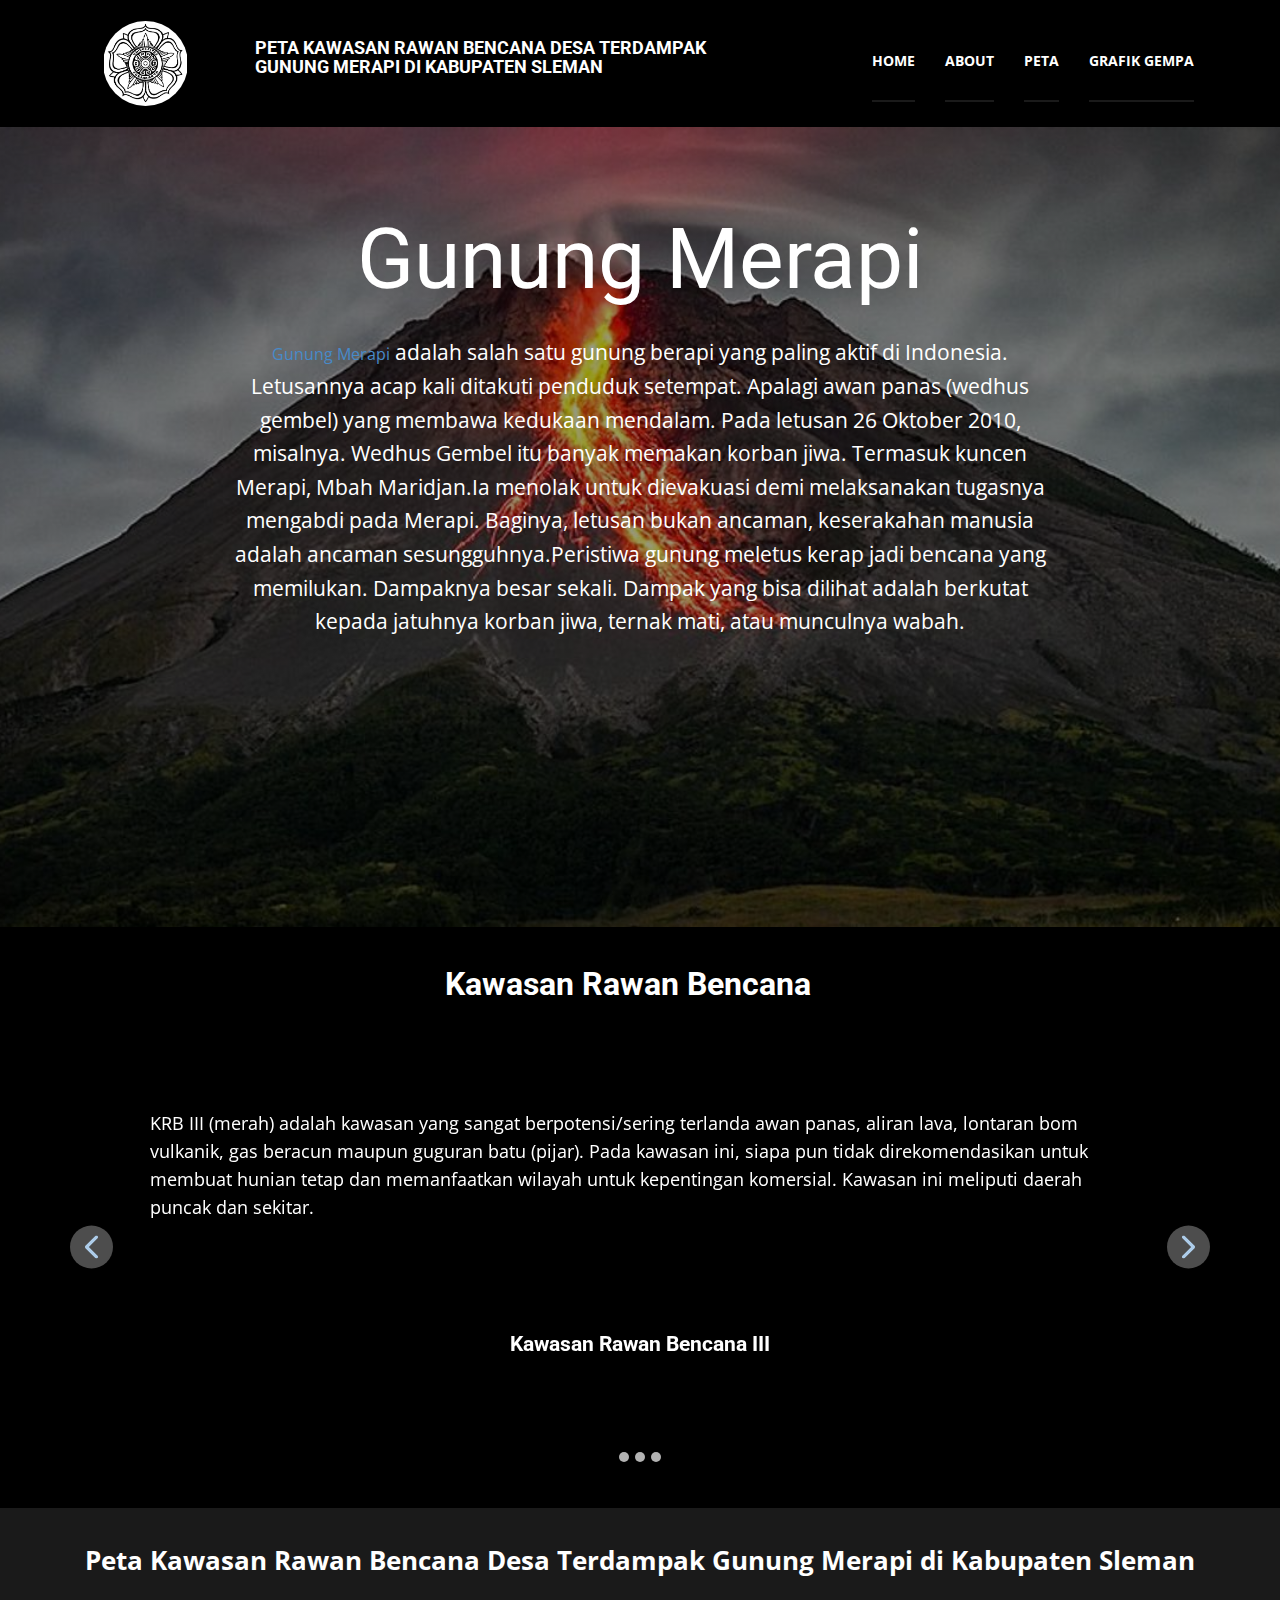
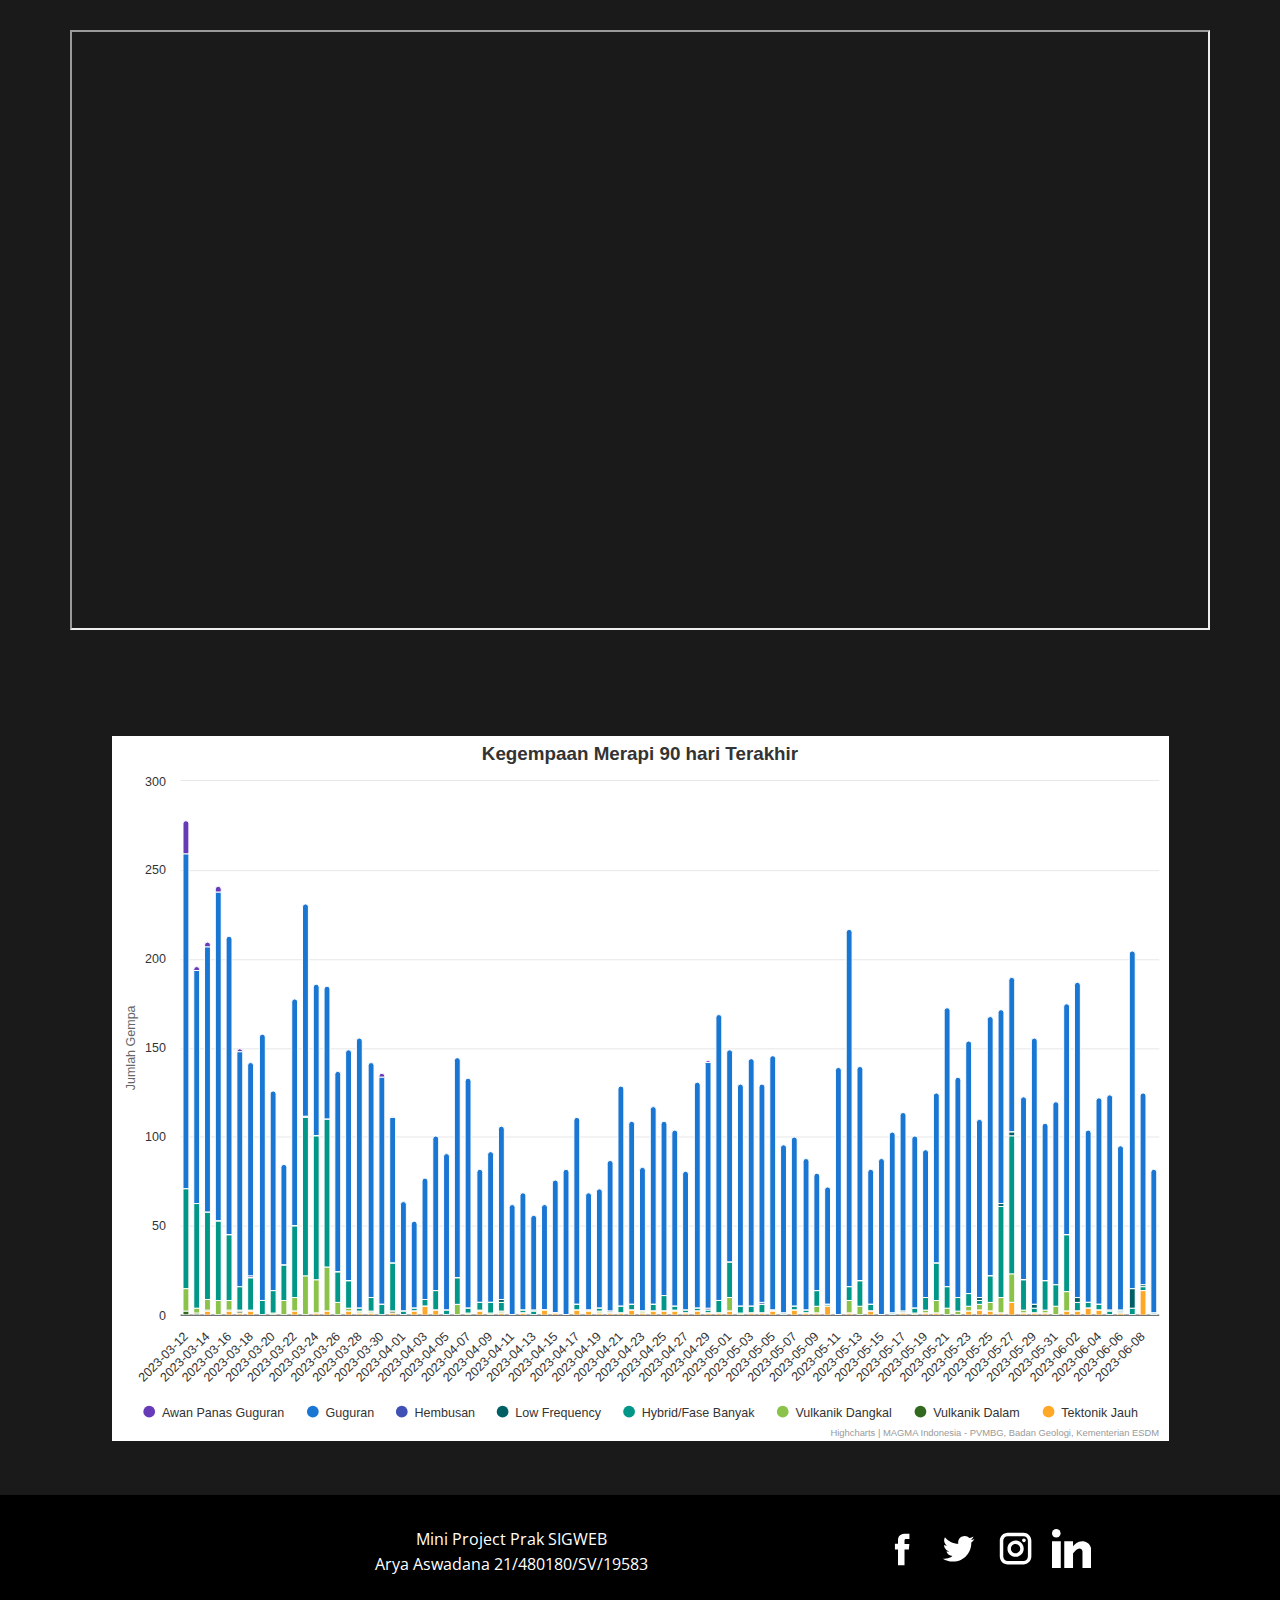
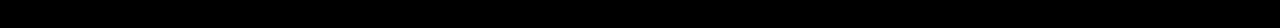
<file: index.html>
<!DOCTYPE html>
<html style="font-size: 14px;" lang="en"><head>
    <meta name="viewport" content="width=device-width, initial-scale=1.0">
    <meta charset="utf-8">
    <meta name="keywords" content="​Peta Kawasan Rawan Bencana Desa Terdampak Gunung Merapi di Kabupaten Sleman​, Gunung Merapi">
    <meta name="description" content="">
    <title>Mini Project</title>
    <link rel="stylesheet" href="nicepage.css" media="screen">
<link rel="stylesheet" href="Home.css" media="screen">
    <script class="u-script" type="text/javascript" src="jquery.js" defer=""></script>
    <script class="u-script" type="text/javascript" src="nicepage.js" defer=""></script>
    <meta name="generator" content="Nicepage 5.11.4, nicepage.com">
    <link id="u-theme-google-font" rel="stylesheet" href="https://fonts.googleapis.com/css?family=Roboto:100,100i,300,300i,400,400i,500,500i,700,700i,900,900i|Open+Sans:300,300i,400,400i,500,500i,600,600i,700,700i,800,800i">
    
    
    
    
    
    
    <script type="application/ld+json">{
		"@context": "http://schema.org",
		"@type": "Organization",
		"name": "SIGWEB_UAS_MINI PROJECT",
		"sameAs": [
				"https://facebook.com",
				"https://twitter.com",
				"https://instagram.com/aswadana__",
				"https://www.linkedin.com/in/arya-aswadana-569b7b1b6/?originalSubdomain=id"
		]
}</script>
    <meta name="theme-color" content="#478ac9">
    <meta name="twitter:site" content="@">
    <meta name="twitter:card" content="summary_large_image">
    <meta name="twitter:title" content="Home">
    <meta name="twitter:description" content="SIGWEB_UAS_MINI PROJECT">
    <meta property="og:title" content="Home">
    <meta property="og:type" content="website">
  <meta data-intl-tel-input-cdn-path="intlTelInput/"></head>
  <body data-home-page="Home.html" data-home-page-title="Home" class="u-body u-xl-mode" data-lang="en"><header class="u-black u-clearfix u-header u-header" id="sec-26e6"><div class="u-clearfix u-sheet u-sheet-1">
        <img class="u-image u-image-circle u-image-contain u-image-1" src="images/HitamPutih.jpg" alt="" data-image-width="1236" data-image-height="1254">
        <nav class="u-menu u-menu-one-level u-offcanvas u-menu-1">
          <div class="menu-collapse" style="font-size: 1rem; letter-spacing: 0px; font-weight: 700; text-transform: uppercase;">
            <a class="u-button-style u-custom-active-border-color u-custom-border u-custom-border-color u-custom-borders u-custom-hover-border-color u-custom-hover-color u-custom-left-right-menu-spacing u-custom-padding-bottom u-custom-text-active-color u-custom-text-color u-custom-text-hover-color u-custom-top-bottom-menu-spacing u-nav-link u-text-active-palette-1-base u-text-hover-palette-2-base" href="#">
              <svg class="u-svg-link" viewBox="0 0 24 24"><use xmlns:xlink="http://www.w3.org/1999/xlink" xlink:href="#menu-hamburger"></use></svg>
              <svg class="u-svg-content" version="1.1" id="menu-hamburger" viewBox="0 0 16 16" x="0px" y="0px" xmlns:xlink="http://www.w3.org/1999/xlink" xmlns="http://www.w3.org/2000/svg"><g><rect y="1" width="16" height="2"></rect><rect y="7" width="16" height="2"></rect><rect y="13" width="16" height="2"></rect>
</g></svg>
            </a>
          </div>
          <div class="u-custom-menu u-nav-container">
            <ul class="u-nav u-spacing-30 u-unstyled u-nav-1"><li class="u-nav-item"><a class="u-border-2 u-border-active-grey-90 u-border-hover-grey-50 u-border-no-left u-border-no-right u-border-no-top u-button-style u-nav-link u-text-active-white u-text-hover-palette-4-base u-text-white" href="Home.html" style="padding: 32px 0px;">Home</a>
</li><li class="u-nav-item"><a class="u-border-2 u-border-active-grey-90 u-border-hover-grey-50 u-border-no-left u-border-no-right u-border-no-top u-button-style u-nav-link u-text-active-white u-text-hover-palette-4-base u-text-white" href="Home.html#KRB" style="padding: 32px 0px;">About</a>
</li><li class="u-nav-item"><a class="u-border-2 u-border-active-grey-90 u-border-hover-grey-50 u-border-no-left u-border-no-right u-border-no-top u-button-style u-nav-link u-text-active-white u-text-hover-palette-4-base u-text-white" href="Home.html#Peta" style="padding: 32px 0px;">Peta</a>
</li><li class="u-nav-item"><a class="u-border-2 u-border-active-grey-90 u-border-hover-grey-50 u-border-no-left u-border-no-right u-border-no-top u-button-style u-nav-link u-text-active-white u-text-hover-palette-4-base u-text-white" href="Home.html#sec-325e" style="padding: 32px 0px;">Grafik Gempa</a>
</li></ul>
          </div>
          <div class="u-custom-menu u-nav-container-collapse">
            <div class="u-black u-container-style u-inner-container-layout u-opacity u-opacity-95 u-sidenav">
              <div class="u-inner-container-layout u-sidenav-overflow">
                <div class="u-menu-close"></div>
                <ul class="u-align-center u-nav u-popupmenu-items u-unstyled u-nav-2"><li class="u-nav-item"><a class="u-button-style u-nav-link" href="index.html">Home</a>
</li><li class="u-nav-item"><a class="u-button-style u-nav-link" href="Home.html#KRB">About</a>
</li><li class="u-nav-item"><a class="u-button-style u-nav-link" href="Home.html#Peta">Peta</a>
</li><li class="u-nav-item"><a class="u-button-style u-nav-link" href="Home.html#sec-325e">Grafik Gempa</a>
</li></ul>
              </div>
            </div>
            <div class="u-black u-menu-overlay u-opacity u-opacity-70"></div>
          </div>
        </nav>
        <h1 class="u-text u-text-1"> Peta Kawasan Rawan Bencana Desa Terdampak Gunung Merapi di Kabupaten Sleman </h1>
      </div></header>
    <section class="u-align-center u-clearfix u-image u-shading u-section-1" src="" data-image-width="1200" data-image-height="675" id="sec-d22f">
      <div class="u-clearfix u-sheet u-sheet-1">
        <h1 class="u-text u-text-default u-title u-text-1">Gunung Merapi</h1>
        <p class="u-large-text u-text u-text-variant u-text-2">
          <a href="https://voi.id/memori/185984/sejarah-hari-ini-4-juli-1927-pendirian-partai-nasional-indonesia-sebagai-kendaraan-politik-soekarno" target="_blank" class="u-active-none u-border-none u-btn u-button-style u-hover-none u-none u-text-palette-1-base u-btn-1">Gunung Merapi</a>&nbsp;adalah salah satu gunung berapi yang paling aktif di Indonesia. Letusannya acap kali ditakuti penduduk setempat. Apalagi awan panas (wedhus gembel) yang membawa kedukaan mendalam. Pada letusan 26 Oktober 2010, misalnya. Wedhus Gembel itu banyak memakan korban jiwa. Termasuk kuncen Merapi, Mbah Maridjan.Ia menolak untuk dievakuasi demi melaksanakan tugasnya mengabdi pada Merapi. Baginya, letusan bukan ancaman, keserakahan manusia adalah ancaman sesungguhnya.Peristiwa gunung meletus kerap jadi bencana yang memilukan. Dampaknya besar sekali. Dampak yang bisa dilihat adalah berkutat kepada jatuhnya korban jiwa, ternak mati, atau munculnya wabah.
        </p>
      </div>
    </section>
    <section class="u-align-center u-black u-clearfix u-section-2" id="KRB">
      <div class="u-clearfix u-sheet u-sheet-1">
        <h3 class="u-text u-text-1"> Kawasan Rawan Bencana</h3>
        <div id="carousel-5989" data-interval="5000" data-u-ride="carousel" class="u-carousel u-expanded-width u-slider u-slider-1">
          <ol class="u-absolute-hcenter u-carousel-indicators u-carousel-indicators-1">
            <li data-u-target="#carousel-5989" class="u-active u-grey-30 u-shape-circle" data-u-slide-to="0" style="width: 10px; height: 10px;"></li>
            <li data-u-target="#carousel-5989" class="u-grey-30 u-shape-circle" data-u-slide-to="1" style="width: 10px; height: 10px;"></li>
            <li data-u-target="#carousel-5989" class="u-grey-30 u-shape-circle" data-u-slide-to="2" style="width: 10px; height: 10px;"></li>
          </ol>
          <div class="u-carousel-inner" role="listbox">
            <div class="u-active u-align-center u-carousel-item u-container-style u-slide">
              <div class="u-container-layout u-container-layout-1">
                <p class="u-align-left u-large-text u-text u-text-variant u-text-2"> KRB III (merah) adalah kawasan yang sangat berpotensi/sering terlanda awan panas, aliran lava, lontaran bom vulkanik, gas beracun maupun guguran batu (pijar). Pada kawasan ini, siapa pun tidak direkomendasikan untuk membuat hunian tetap dan memanfaatkan wilayah untuk kepentingan komersial. Kawasan ini meliputi daerah puncak dan sekitar.<br>
                  <br>
                </p>
                <h4 class="u-align-left u-text u-text-default u-text-3"> Kawasan Rawan Bencana III<br>
                </h4>
              </div>
            </div>
            <div class="u-align-center u-carousel-item u-container-style u-slide">
              <div class="u-container-layout u-container-layout-2">
                <p class="u-align-left u-large-text u-text u-text-variant u-text-4"> KRB II (merah muda) adalah Kawasan yang berpotensi terlanda awan panas, aliran lava, lontaran batu (pijar) dan/atau guguran lava, hujan abu lebat, hujan lumpur panas, aliran lahar, dan gas beracun. Kawasan ini dibedakan menjadi dua, yaitu:<br>Kawasan rawan terhadap awan panas, aliran lava, aliran lahar, dan gas beracun terutama daerah hulu.<br>Kawasan rawan terhadap hujan abu lebat, lontaran batu (pijar) dan/atau hujan lumpur panas.
                </p>
                <h4 class="u-text u-text-default u-text-5"> Kawasan Rawan Bencana II<br>
                </h4>
              </div>
            </div>
            <div class="u-carousel-item u-container-style u-slide">
              <div class="u-container-layout u-container-layout-3">
                <p class="u-align-left u-large-text u-text u-text-variant u-text-6"> KRB I (kuning) adalah kawasan yang berpotensi terlanda lahar, tertimpa material jatuhan berupa hujan abu, dan/atau air dengan keasaman tinggi. Apabila letusan membesar, kawasan ini berpotensi terlanda perluasan awan panas dan tertimpa material jatuhan berupa hujan abu lebat, serta lontaran batu (pijar). Kawasan ini dibedakan menjadi dua, yaitu:<br>Kawasan rawan terhadap lahar. Kawasan ini terletak di sepanjang lembah dan bantaran sungai, terutama yang berhulu di daerah puncak.<br>Kawasan rawan terhadap hujan abu tanpa memperhitungkan arah tiupan angin.<br>Tujuan penetapan KRB yaitu sebagai acuan bagi Pemerintah Pusat, Pemerintah Daerah dan masyarakat dalam melaksanakan mitigasi bencana dan penyusunan Rencana Tata Ruang Wilayah.
                </p>
                <h4 class="u-text u-text-default u-text-7"> Kawasan Rawan Bencana I<br>
                </h4>
              </div>
            </div>
          </div>
          <a class="u-absolute-vcenter u-carousel-control u-carousel-control-prev u-grey-70 u-icon-circle u-spacing-10 u-carousel-control-1" href="#carousel-5989" role="button" data-u-slide="prev">
            <span aria-hidden="true">
              <svg viewBox="0 0 451.847 451.847"><path d="M97.141,225.92c0-8.095,3.091-16.192,9.259-22.366L300.689,9.27c12.359-12.359,32.397-12.359,44.751,0
c12.354,12.354,12.354,32.388,0,44.748L173.525,225.92l171.903,171.909c12.354,12.354,12.354,32.391,0,44.744
c-12.354,12.365-32.386,12.365-44.745,0l-194.29-194.281C100.226,242.115,97.141,234.018,97.141,225.92z"></path></svg>
            </span>
            <span class="sr-only">
              <svg viewBox="0 0 451.847 451.847"><path d="M97.141,225.92c0-8.095,3.091-16.192,9.259-22.366L300.689,9.27c12.359-12.359,32.397-12.359,44.751,0
c12.354,12.354,12.354,32.388,0,44.748L173.525,225.92l171.903,171.909c12.354,12.354,12.354,32.391,0,44.744
c-12.354,12.365-32.386,12.365-44.745,0l-194.29-194.281C100.226,242.115,97.141,234.018,97.141,225.92z"></path></svg>
            </span>
          </a>
          <a class="u-absolute-vcenter u-carousel-control u-carousel-control-next u-grey-70 u-icon-circle u-spacing-10 u-carousel-control-2" href="#carousel-5989" role="button" data-u-slide="next">
            <span aria-hidden="true">
              <svg viewBox="0 0 451.846 451.847"><path d="M345.441,248.292L151.154,442.573c-12.359,12.365-32.397,12.365-44.75,0c-12.354-12.354-12.354-32.391,0-44.744
L278.318,225.92L106.409,54.017c-12.354-12.359-12.354-32.394,0-44.748c12.354-12.359,32.391-12.359,44.75,0l194.287,194.284
c6.177,6.18,9.262,14.271,9.262,22.366C354.708,234.018,351.617,242.115,345.441,248.292z"></path></svg>
            </span>
            <span class="sr-only">
              <svg viewBox="0 0 451.846 451.847"><path d="M345.441,248.292L151.154,442.573c-12.359,12.365-32.397,12.365-44.75,0c-12.354-12.354-12.354-32.391,0-44.744
L278.318,225.92L106.409,54.017c-12.354-12.359-12.354-32.394,0-44.748c12.354-12.359,32.391-12.359,44.75,0l194.287,194.284
c6.177,6.18,9.262,14.271,9.262,22.366C354.708,234.018,351.617,242.115,345.441,248.292z"></path></svg>
            </span>
          </a>
        </div>
      </div>
      <style data-mode="XXL">@media (max-width: 0px) {
   .u-section-2 {
    background-image: none;
  }
  .u-section-2 .u-sheet-1 {
    min-height: 579px;
  }
  .u-section-2 .u-slider-1 {
    min-height: 480px;
    width: 763px;
    margin-top: 50px;
    margin-bottom: 50px;
    margin-left: auto;
    margin-right: auto;
  }
  .u-section-2 .u-carousel-indicators-1 {
    position: absolute;
    bottom: 10px;
    width: auto;
    height: auto;
  }
  .u-section-2 .u-container-layout-1 {
    padding-top: 30px;
    padding-bottom: 30px;
    padding-left: 80px;
    padding-right: 80px;
  }
  .u-block-b7b0-18 {
    width: 83px;
    height: 83px;
    background-image: url("[data-uri]");
    background-position: 50% 50%;
    margin-top: 0;
    margin-bottom: 0;
    margin-left: auto;
    margin-right: auto;
  }
  .u-section-2 .u-text-2 {
    margin-top: 20px;
    margin-left: 0;
    margin-right: 0;
    margin-bottom: 0;
    font-size: 1.25rem;
  }
  .u-section-2 .u-text-3 {
    font-weight: 700;
    margin-top: 35px;
    margin-left: auto;
    margin-right: auto;
    margin-bottom: 0;
  }
  .u-block-b7b0-17 {
    font-size: 1rem;
    font-weight: 400;
    margin-top: 15px;
    margin-left: auto;
    margin-right: auto;
    margin-bottom: 0;
  }
  .u-section-2 .u-container-layout-2 {
    padding-top: 30px;
    padding-bottom: 30px;
    padding-left: 80px;
    padding-right: 80px;
  }
  .u-block-b7b0-21 {
    width: 83px;
    height: 83px;
    background-image: url("[data-uri]");
    background-position: 50% 50%;
    margin-top: 0;
    margin-bottom: 0;
    margin-left: auto;
    margin-right: auto;
  }
  .u-section-2 .u-text-4 {
    margin-top: 20px;
    margin-left: 0;
    margin-right: 0;
    margin-bottom: 0;
    font-size: 1.25rem;
  }
  .u-section-2 .u-text-5 {
    font-weight: 700;
    margin-top: 35px;
    margin-left: auto;
    margin-right: auto;
    margin-bottom: 0;
  }
  .u-block-b7b0-24 {
    font-size: 1rem;
    font-weight: 400;
    margin-top: 15px;
    margin-left: auto;
    margin-right: auto;
    margin-bottom: 0;
  }
  .u-section-2 .u-carousel-control-1 {
    width: 43px;
    height: 43px;
    background-image: none;
  }
  .u-section-2 .u-carousel-control-2 {
    width: 43px;
    height: 43px;
    background-image: none;
    left: auto;
    position: absolute;
    right: 0;
  }
}</style>
    </section>
    <section class="u-clearfix u-grey-90 u-section-3" id="sec-1ca0">
      <div class="u-clearfix u-sheet u-sheet-1">
        <p class="u-align-center u-text u-text-default u-text-1"> Peta Kawasan Rawan Bencana Desa Terdampak Gunung Merapi di Kabupaten Sleman </p>
      </div>
    </section>
    <section class="u-clearfix u-grey-90 u-section-4" id="Peta">
      <div class="u-clearfix u-sheet u-sheet-1">
        <iframe src="https://aswadanaarya.github.io/petttttta/" width="100%" height="600px"></iframe>
      </div>
    </section>
    <section class="u-clearfix u-grey-90 u-section-5" id="sec-325e">
      <div class="u-clearfix u-sheet u-sheet-1">
        <img class="u-image u-image-default u-image-1" src="images/kegempaan-merapi-90-hari.svg" alt="" data-image-width="1080" data-image-height="720">
      </div>
    </section>
    
    
    <footer class="u-align-center-md u-align-center-sm u-align-center-xs u-black u-clearfix u-footer" id="sec-bdfc"><div class="u-clearfix u-sheet u-sheet-1">
        <p class="u-align-center u-text u-text-1">Mini Project Prak SIGWEB<br>Arya Aswadana 21/480180/SV/19583
        </p>
        <div class="u-social-icons u-spacing-17 u-social-icons-1">
          <a class="u-social-url" title="facebook" target="_blank" href="https://facebook.com"><span class="u-icon u-social-facebook u-social-icon u-text-white"><svg class="u-svg-link" preserveAspectRatio="xMidYMin slice" viewBox="0 0 112 112" style=""><use xmlns:xlink="http://www.w3.org/1999/xlink" xlink:href="#svg-2e4f"></use></svg><svg class="u-svg-content" viewBox="0 0 112 112" x="0" y="0" id="svg-2e4f"><path fill="currentColor" d="M75.5,28.8H65.4c-1.5,0-4,0.9-4,4.3v9.4h13.9l-1.5,15.8H61.4v45.1H42.8V58.3h-8.8V42.4h8.8V32.2
c0-7.4,3.4-18.8,18.8-18.8h13.8v15.4H75.5z"></path></svg></span>
          </a>
          <a class="u-social-url" title="twitter" target="_blank" href="https://twitter.com"><span class="u-icon u-social-icon u-social-twitter u-text-white"><svg class="u-svg-link" preserveAspectRatio="xMidYMin slice" viewBox="0 0 112 112" style=""><use xmlns:xlink="http://www.w3.org/1999/xlink" xlink:href="#svg-c508"></use></svg><svg class="u-svg-content" viewBox="0 0 112 112" x="0" y="0" id="svg-c508"><path fill="currentColor" d="M92.2,38.2c0,0.8,0,1.6,0,2.3c0,24.3-18.6,52.4-52.6,52.4c-10.6,0.1-20.2-2.9-28.5-8.2
	c1.4,0.2,2.9,0.2,4.4,0.2c8.7,0,16.7-2.9,23-7.9c-8.1-0.2-14.9-5.5-17.3-12.8c1.1,0.2,2.4,0.2,3.4,0.2c1.6,0,3.3-0.2,4.8-0.7
	c-8.4-1.6-14.9-9.2-14.9-18c0-0.2,0-0.2,0-0.2c2.5,1.4,5.4,2.2,8.4,2.3c-5-3.3-8.3-8.9-8.3-15.4c0-3.4,1-6.5,2.5-9.2
	c9.1,11.1,22.7,18.5,38,19.2c-0.2-1.4-0.4-2.8-0.4-4.3c0.1-10,8.3-18.2,18.5-18.2c5.4,0,10.1,2.2,13.5,5.7c4.3-0.8,8.1-2.3,11.7-4.5
	c-1.4,4.3-4.3,7.9-8.1,10.1c3.7-0.4,7.3-1.4,10.6-2.9C98.9,32.3,95.7,35.5,92.2,38.2z"></path></svg></span>
          </a>
          <a class="u-social-url" title="instagram" target="_blank" href="https://instagram.com/aswadana__"><span class="u-icon u-social-icon u-social-instagram u-text-white"><svg class="u-svg-link" preserveAspectRatio="xMidYMin slice" viewBox="0 0 112 112" style=""><use xmlns:xlink="http://www.w3.org/1999/xlink" xlink:href="#svg-9d85"></use></svg><svg class="u-svg-content" viewBox="0 0 112 112" x="0" y="0" id="svg-9d85"><path fill="currentColor" d="M55.9,32.9c-12.8,0-23.2,10.4-23.2,23.2s10.4,23.2,23.2,23.2s23.2-10.4,23.2-23.2S68.7,32.9,55.9,32.9z
	 M55.9,69.4c-7.4,0-13.3-6-13.3-13.3c-0.1-7.4,6-13.3,13.3-13.3s13.3,6,13.3,13.3C69.3,63.5,63.3,69.4,55.9,69.4z"></path><path fill="#FFFFFF" d="M79.7,26.8c-3,0-5.4,2.5-5.4,5.4s2.5,5.4,5.4,5.4c3,0,5.4-2.5,5.4-5.4S82.7,26.8,79.7,26.8z"></path><path fill="currentColor" d="M78.2,11H33.5C21,11,10.8,21.3,10.8,33.7v44.7c0,12.6,10.2,22.8,22.7,22.8h44.7c12.6,0,22.7-10.2,22.7-22.7
	V33.7C100.8,21.1,90.6,11,78.2,11z M91,78.4c0,7.1-5.8,12.8-12.8,12.8H33.5c-7.1,0-12.8-5.8-12.8-12.8V33.7
	c0-7.1,5.8-12.8,12.8-12.8h44.7c7.1,0,12.8,5.8,12.8,12.8V78.4z"></path></svg></span>
          </a>
          <a class="u-social-url" target="_blank" data-type="Custom" title="LinkedIn" href="https://www.linkedin.com/in/arya-aswadana-569b7b1b6/?originalSubdomain=id"><span class="u-icon u-social-custom u-social-icon u-text-white u-icon-4"><svg class="u-svg-link" preserveAspectRatio="xMidYMin slice" viewBox="0 0 512 512" style=""><use xmlns:xlink="http://www.w3.org/1999/xlink" xlink:href="#svg-ff0d"></use></svg><svg class="u-svg-content" viewBox="0 0 512 512" x="0px" y="0px" id="svg-ff0d" style="enable-background:new 0 0 512 512;"><g><g><rect y="160" width="114.496" height="352"></rect>
</g>
</g><g><g><path d="M426.368,164.128c-1.216-0.384-2.368-0.8-3.648-1.152c-1.536-0.352-3.072-0.64-4.64-0.896    c-6.08-1.216-12.736-2.08-20.544-2.08c-66.752,0-109.088,48.544-123.04,67.296V160H160v352h114.496V320    c0,0,86.528-120.512,123.04-32c0,79.008,0,224,0,224H512V274.464C512,221.28,475.552,176.96,426.368,164.128z"></path>
</g>
</g><g><g><circle cx="56" cy="56" r="56"></circle>
</g>
</g></svg>
  
</body></html>
</file>
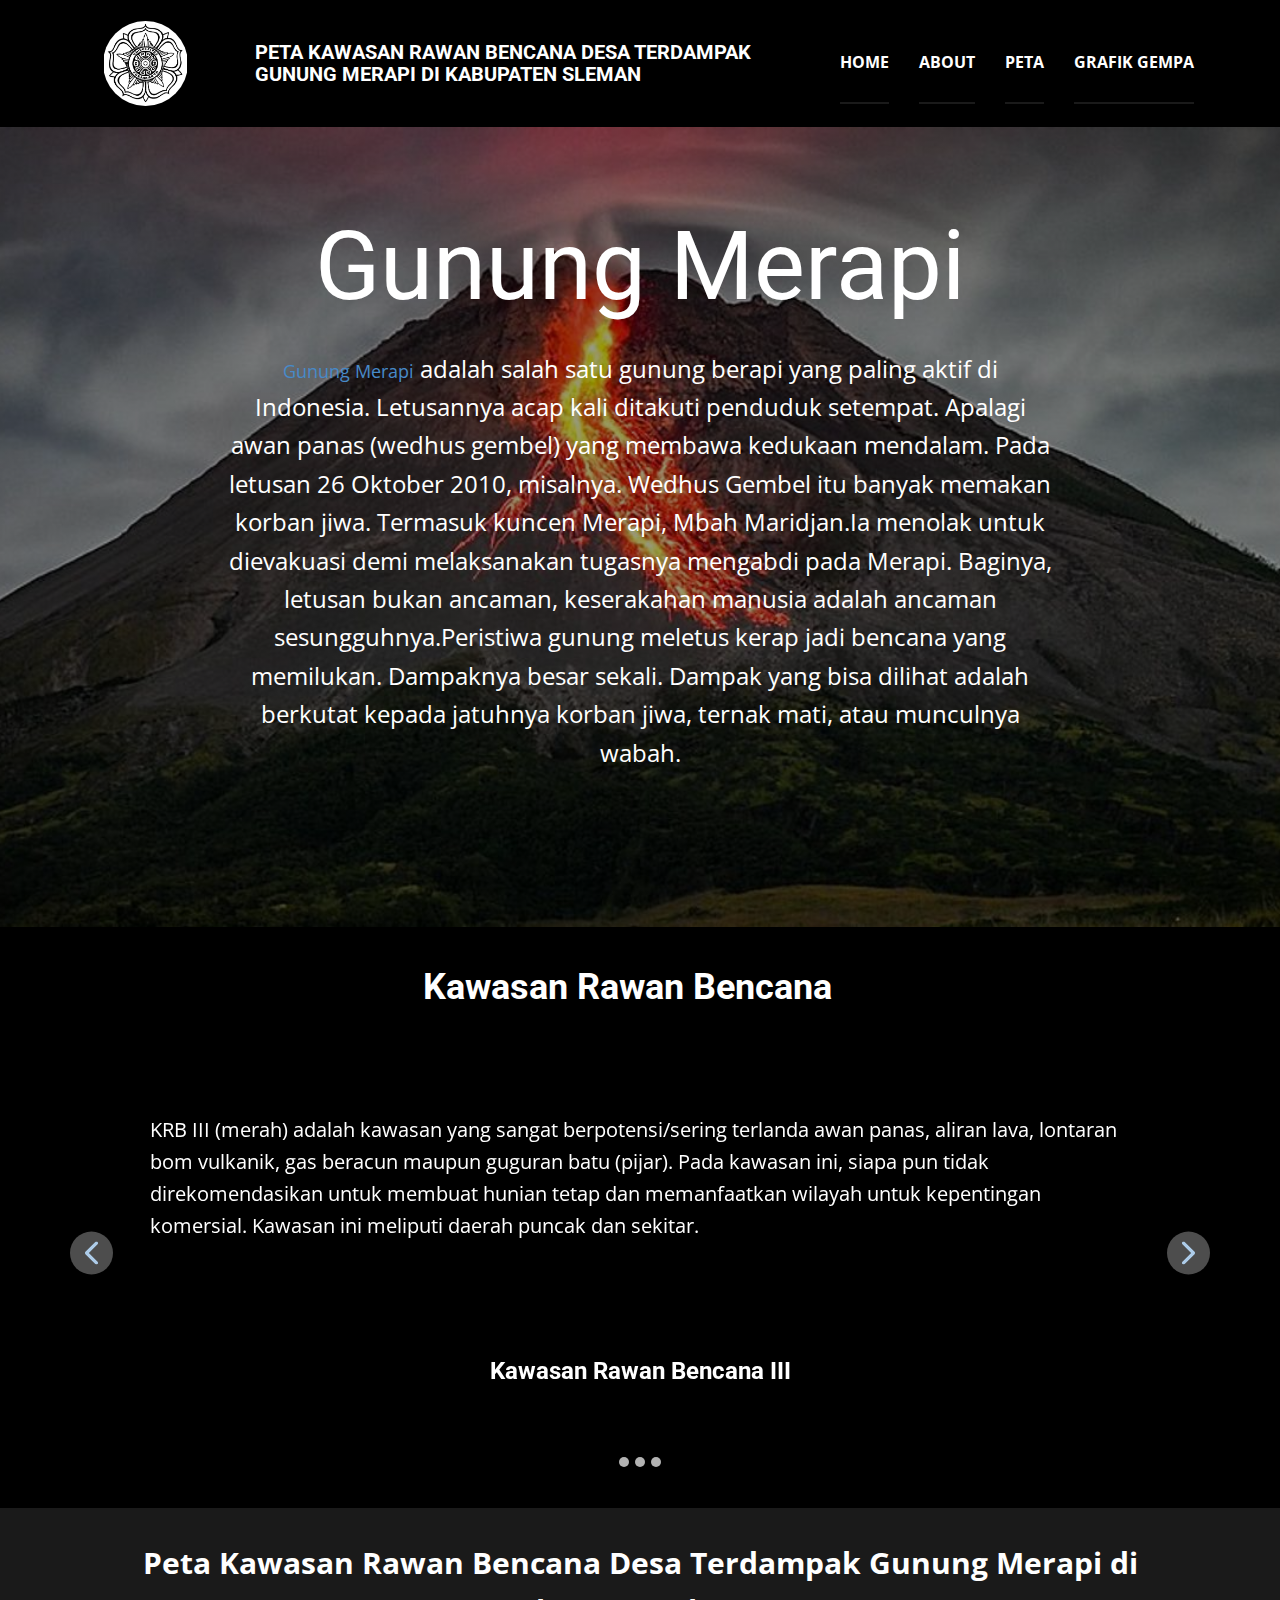
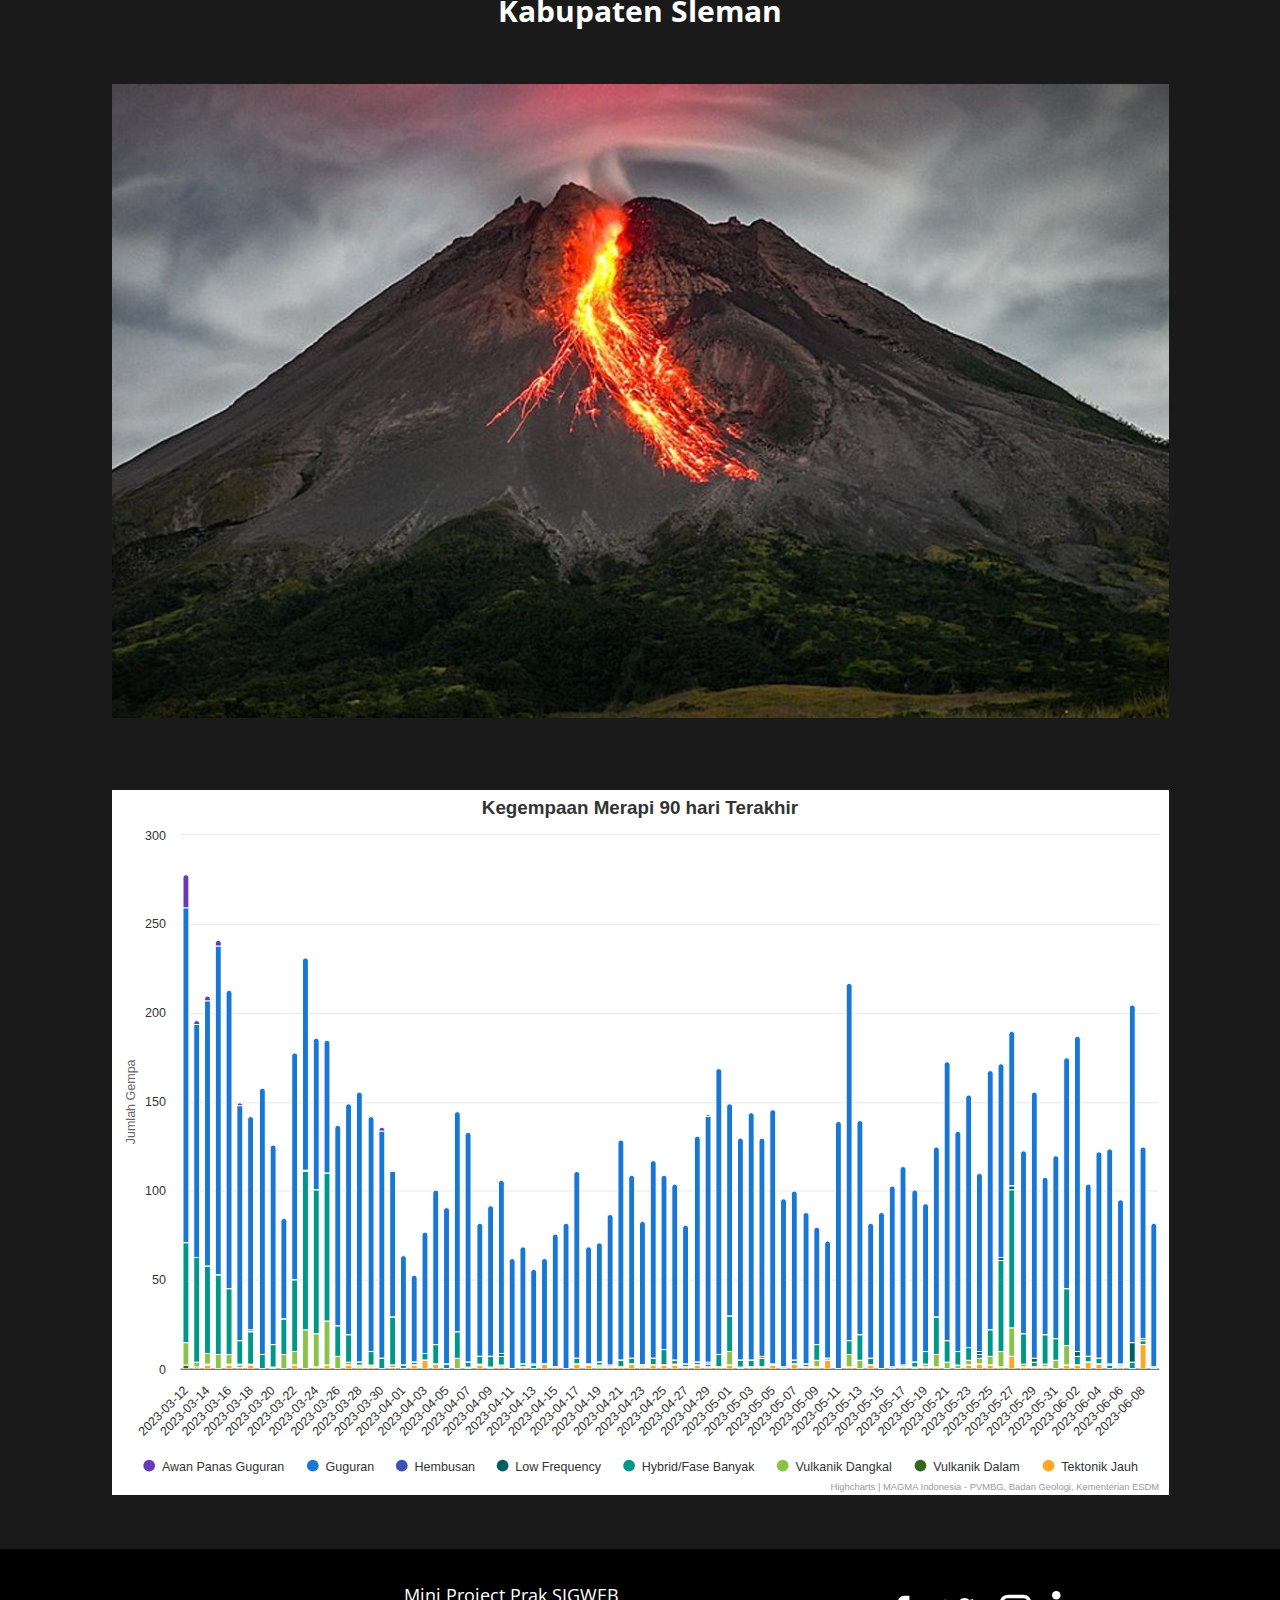
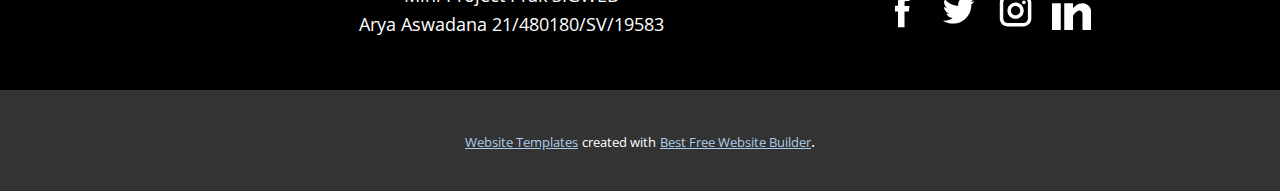
<file: Home.html>
<!DOCTYPE html>
<html style="font-size: 16px;" lang="en"><head>
    <meta name="viewport" content="width=device-width, initial-scale=1.0">
    <meta charset="utf-8">
    <meta name="keywords" content="​Peta Kawasan Rawan Bencana Desa Terdampak Gunung Merapi di Kabupaten Sleman​, Gunung Merapi">
    <meta name="description" content="">
    <title>Home</title>
    <link rel="stylesheet" href="nicepage.css" media="screen">
<link rel="stylesheet" href="Home.css" media="screen">
    <script class="u-script" type="text/javascript" src="jquery.js" defer=""></script>
    <script class="u-script" type="text/javascript" src="nicepage.js" defer=""></script>
    <meta name="generator" content="Nicepage 5.11.4, nicepage.com">
    <link id="u-theme-google-font" rel="stylesheet" href="https://fonts.googleapis.com/css?family=Roboto:100,100i,300,300i,400,400i,500,500i,700,700i,900,900i|Open+Sans:300,300i,400,400i,500,500i,600,600i,700,700i,800,800i">
    
    
    
    
    
    
    <script type="application/ld+json">{
		"@context": "http://schema.org",
		"@type": "Organization",
		"name": "SIGWEB_UAS_MINI PROJECT",
		"sameAs": [
				"https://facebook.com",
				"https://twitter.com",
				"https://instagram.com/aswadana__",
				"https://www.linkedin.com/in/arya-aswadana-569b7b1b6/?originalSubdomain=id"
		]
}</script>
    <meta name="theme-color" content="#478ac9">
    <meta name="twitter:site" content="@">
    <meta name="twitter:card" content="summary_large_image">
    <meta name="twitter:title" content="Home">
    <meta name="twitter:description" content="SIGWEB_UAS_MINI PROJECT">
    <meta property="og:title" content="Home">
    <meta property="og:type" content="website">
  <meta data-intl-tel-input-cdn-path="intlTelInput/"></head>
  <body class="u-body u-xl-mode" data-lang="en"><header class="u-black u-clearfix u-header u-header" id="sec-26e6"><div class="u-clearfix u-sheet u-sheet-1">
        <img class="u-image u-image-circle u-image-contain u-image-1" src="images/HitamPutih.jpg" alt="" data-image-width="1236" data-image-height="1254">
        <nav class="u-menu u-menu-one-level u-offcanvas u-menu-1">
          <div class="menu-collapse" style="font-size: 1rem; letter-spacing: 0px; font-weight: 700; text-transform: uppercase;">
            <a class="u-button-style u-custom-active-border-color u-custom-border u-custom-border-color u-custom-borders u-custom-hover-border-color u-custom-hover-color u-custom-left-right-menu-spacing u-custom-padding-bottom u-custom-text-active-color u-custom-text-color u-custom-text-hover-color u-custom-top-bottom-menu-spacing u-nav-link u-text-active-palette-1-base u-text-hover-palette-2-base" href="#">
              <svg class="u-svg-link" viewBox="0 0 24 24"><use xmlns:xlink="http://www.w3.org/1999/xlink" xlink:href="#menu-hamburger"></use></svg>
              <svg class="u-svg-content" version="1.1" id="menu-hamburger" viewBox="0 0 16 16" x="0px" y="0px" xmlns:xlink="http://www.w3.org/1999/xlink" xmlns="http://www.w3.org/2000/svg"><g><rect y="1" width="16" height="2"></rect><rect y="7" width="16" height="2"></rect><rect y="13" width="16" height="2"></rect>
</g></svg>
            </a>
          </div>
          <div class="u-custom-menu u-nav-container">
            <ul class="u-nav u-spacing-30 u-unstyled u-nav-1"><li class="u-nav-item"><a class="u-border-2 u-border-active-grey-90 u-border-hover-grey-50 u-border-no-left u-border-no-right u-border-no-top u-button-style u-nav-link u-text-active-white u-text-hover-palette-4-base u-text-white" href="Home.html" style="padding: 32px 0px;">Home</a>
</li><li class="u-nav-item"><a class="u-border-2 u-border-active-grey-90 u-border-hover-grey-50 u-border-no-left u-border-no-right u-border-no-top u-button-style u-nav-link u-text-active-white u-text-hover-palette-4-base u-text-white" href="Home.html#KRB" style="padding: 32px 0px;">About</a>
</li><li class="u-nav-item"><a class="u-border-2 u-border-active-grey-90 u-border-hover-grey-50 u-border-no-left u-border-no-right u-border-no-top u-button-style u-nav-link u-text-active-white u-text-hover-palette-4-base u-text-white" href="Home.html#Peta" style="padding: 32px 0px;">Peta</a>
</li><li class="u-nav-item"><a class="u-border-2 u-border-active-grey-90 u-border-hover-grey-50 u-border-no-left u-border-no-right u-border-no-top u-button-style u-nav-link u-text-active-white u-text-hover-palette-4-base u-text-white" href="Home.html#sec-325e" style="padding: 32px 0px;">Grafik Gempa</a>
</li></ul>
          </div>
          <div class="u-custom-menu u-nav-container-collapse">
            <div class="u-black u-container-style u-inner-container-layout u-opacity u-opacity-95 u-sidenav">
              <div class="u-inner-container-layout u-sidenav-overflow">
                <div class="u-menu-close"></div>
                <ul class="u-align-center u-nav u-popupmenu-items u-unstyled u-nav-2"><li class="u-nav-item"><a class="u-button-style u-nav-link" href="Home.html">Home</a>
</li><li class="u-nav-item"><a class="u-button-style u-nav-link" href="Home.html#KRB">About</a>
</li><li class="u-nav-item"><a class="u-button-style u-nav-link" href="Home.html#Peta">Peta</a>
</li><li class="u-nav-item"><a class="u-button-style u-nav-link" href="Home.html#sec-325e">Grafik Gempa</a>
</li></ul>
              </div>
            </div>
            <div class="u-black u-menu-overlay u-opacity u-opacity-70"></div>
          </div>
        </nav>
        <h1 class="u-text u-text-1"> Peta Kawasan Rawan Bencana Desa Terdampak Gunung Merapi di Kabupaten Sleman </h1>
      </div></header>
    <section class="u-align-center u-clearfix u-image u-shading u-section-1" src="" data-image-width="1200" data-image-height="675" id="sec-d22f">
      <div class="u-clearfix u-sheet u-sheet-1">
        <h1 class="u-text u-text-default u-title u-text-1">Gunung Merapi</h1>
        <p class="u-large-text u-text u-text-variant u-text-2">
          <a href="https://voi.id/memori/185984/sejarah-hari-ini-4-juli-1927-pendirian-partai-nasional-indonesia-sebagai-kendaraan-politik-soekarno" target="_blank" class="u-active-none u-border-none u-btn u-button-style u-hover-none u-none u-text-palette-1-base u-btn-1">Gunung Merapi</a>&nbsp;adalah salah satu gunung berapi yang paling aktif di Indonesia. Letusannya acap kali ditakuti penduduk setempat. Apalagi awan panas (wedhus gembel) yang membawa kedukaan mendalam. Pada letusan 26 Oktober 2010, misalnya. Wedhus Gembel itu banyak memakan korban jiwa. Termasuk kuncen Merapi, Mbah Maridjan.Ia menolak untuk dievakuasi demi melaksanakan tugasnya mengabdi pada Merapi. Baginya, letusan bukan ancaman, keserakahan manusia adalah ancaman sesungguhnya.Peristiwa gunung meletus kerap jadi bencana yang memilukan. Dampaknya besar sekali. Dampak yang bisa dilihat adalah berkutat kepada jatuhnya korban jiwa, ternak mati, atau munculnya wabah.
        </p>
      </div>
    </section>
    <section class="u-align-center u-black u-clearfix u-section-2" id="KRB">
      <div class="u-clearfix u-sheet u-sheet-1">
        <h3 class="u-text u-text-1"> Kawasan Rawan Bencana</h3>
        <div id="carousel-5989" data-interval="5000" data-u-ride="carousel" class="u-carousel u-expanded-width u-slider u-slider-1">
          <ol class="u-absolute-hcenter u-carousel-indicators u-carousel-indicators-1">
            <li data-u-target="#carousel-5989" class="u-active u-grey-30 u-shape-circle" data-u-slide-to="0" style="width: 10px; height: 10px;"></li>
            <li data-u-target="#carousel-5989" class="u-grey-30 u-shape-circle" data-u-slide-to="1" style="width: 10px; height: 10px;"></li>
            <li data-u-target="#carousel-5989" class="u-grey-30 u-shape-circle" data-u-slide-to="2" style="width: 10px; height: 10px;"></li>
          </ol>
          <div class="u-carousel-inner" role="listbox">
            <div class="u-active u-align-center u-carousel-item u-container-style u-slide">
              <div class="u-container-layout u-container-layout-1">
                <p class="u-align-left u-large-text u-text u-text-variant u-text-2"> KRB III (merah) adalah kawasan yang sangat berpotensi/sering terlanda awan panas, aliran lava, lontaran bom vulkanik, gas beracun maupun guguran batu (pijar). Pada kawasan ini, siapa pun tidak direkomendasikan untuk membuat hunian tetap dan memanfaatkan wilayah untuk kepentingan komersial. Kawasan ini meliputi daerah puncak dan sekitar.<br>
                  <br>
                </p>
                <h4 class="u-align-left u-text u-text-default u-text-3"> Kawasan Rawan Bencana III<br>
                </h4>
              </div>
            </div>
            <div class="u-align-center u-carousel-item u-container-style u-slide">
              <div class="u-container-layout u-container-layout-2">
                <p class="u-align-left u-large-text u-text u-text-variant u-text-4"> KRB II (merah muda) adalah Kawasan yang berpotensi terlanda awan panas, aliran lava, lontaran batu (pijar) dan/atau guguran lava, hujan abu lebat, hujan lumpur panas, aliran lahar, dan gas beracun. Kawasan ini dibedakan menjadi dua, yaitu:<br>Kawasan rawan terhadap awan panas, aliran lava, aliran lahar, dan gas beracun terutama daerah hulu.<br>Kawasan rawan terhadap hujan abu lebat, lontaran batu (pijar) dan/atau hujan lumpur panas.
                </p>
                <h4 class="u-text u-text-default u-text-5"> Kawasan Rawan Bencana II<br>
                </h4>
              </div>
            </div>
            <div class="u-carousel-item u-container-style u-slide">
              <div class="u-container-layout u-container-layout-3">
                <p class="u-align-left u-large-text u-text u-text-variant u-text-6"> KRB I (kuning) adalah kawasan yang berpotensi terlanda lahar, tertimpa material jatuhan berupa hujan abu, dan/atau air dengan keasaman tinggi. Apabila letusan membesar, kawasan ini berpotensi terlanda perluasan awan panas dan tertimpa material jatuhan berupa hujan abu lebat, serta lontaran batu (pijar). Kawasan ini dibedakan menjadi dua, yaitu:<br>Kawasan rawan terhadap lahar. Kawasan ini terletak di sepanjang lembah dan bantaran sungai, terutama yang berhulu di daerah puncak.<br>Kawasan rawan terhadap hujan abu tanpa memperhitungkan arah tiupan angin.<br>Tujuan penetapan KRB yaitu sebagai acuan bagi Pemerintah Pusat, Pemerintah Daerah dan masyarakat dalam melaksanakan mitigasi bencana dan penyusunan Rencana Tata Ruang Wilayah.
                </p>
                <h4 class="u-text u-text-default u-text-7"> Kawasan Rawan Bencana I<br>
                </h4>
              </div>
            </div>
          </div>
          <a class="u-absolute-vcenter u-carousel-control u-carousel-control-prev u-grey-70 u-icon-circle u-spacing-10 u-carousel-control-1" href="#carousel-5989" role="button" data-u-slide="prev">
            <span aria-hidden="true">
              <svg viewBox="0 0 451.847 451.847"><path d="M97.141,225.92c0-8.095,3.091-16.192,9.259-22.366L300.689,9.27c12.359-12.359,32.397-12.359,44.751,0
c12.354,12.354,12.354,32.388,0,44.748L173.525,225.92l171.903,171.909c12.354,12.354,12.354,32.391,0,44.744
c-12.354,12.365-32.386,12.365-44.745,0l-194.29-194.281C100.226,242.115,97.141,234.018,97.141,225.92z"></path></svg>
            </span>
            <span class="sr-only">
              <svg viewBox="0 0 451.847 451.847"><path d="M97.141,225.92c0-8.095,3.091-16.192,9.259-22.366L300.689,9.27c12.359-12.359,32.397-12.359,44.751,0
c12.354,12.354,12.354,32.388,0,44.748L173.525,225.92l171.903,171.909c12.354,12.354,12.354,32.391,0,44.744
c-12.354,12.365-32.386,12.365-44.745,0l-194.29-194.281C100.226,242.115,97.141,234.018,97.141,225.92z"></path></svg>
            </span>
          </a>
          <a class="u-absolute-vcenter u-carousel-control u-carousel-control-next u-grey-70 u-icon-circle u-spacing-10 u-carousel-control-2" href="#carousel-5989" role="button" data-u-slide="next">
            <span aria-hidden="true">
              <svg viewBox="0 0 451.846 451.847"><path d="M345.441,248.292L151.154,442.573c-12.359,12.365-32.397,12.365-44.75,0c-12.354-12.354-12.354-32.391,0-44.744
L278.318,225.92L106.409,54.017c-12.354-12.359-12.354-32.394,0-44.748c12.354-12.359,32.391-12.359,44.75,0l194.287,194.284
c6.177,6.18,9.262,14.271,9.262,22.366C354.708,234.018,351.617,242.115,345.441,248.292z"></path></svg>
            </span>
            <span class="sr-only">
              <svg viewBox="0 0 451.846 451.847"><path d="M345.441,248.292L151.154,442.573c-12.359,12.365-32.397,12.365-44.75,0c-12.354-12.354-12.354-32.391,0-44.744
L278.318,225.92L106.409,54.017c-12.354-12.359-12.354-32.394,0-44.748c12.354-12.359,32.391-12.359,44.75,0l194.287,194.284
c6.177,6.18,9.262,14.271,9.262,22.366C354.708,234.018,351.617,242.115,345.441,248.292z"></path></svg>
            </span>
          </a>
        </div>
      </div>
      <style data-mode="XXL">@media (max-width: 0px) {
   .u-section-2 {
    background-image: none;
  }
  .u-section-2 .u-sheet-1 {
    min-height: 579px;
  }
  .u-section-2 .u-slider-1 {
    min-height: 480px;
    width: 763px;
    margin-top: 50px;
    margin-bottom: 50px;
    margin-left: auto;
    margin-right: auto;
  }
  .u-section-2 .u-carousel-indicators-1 {
    position: absolute;
    bottom: 10px;
    width: auto;
    height: auto;
  }
  .u-section-2 .u-container-layout-1 {
    padding-top: 30px;
    padding-bottom: 30px;
    padding-left: 80px;
    padding-right: 80px;
  }
  .u-block-b7b0-18 {
    width: 83px;
    height: 83px;
    background-image: url("[data-uri]");
    background-position: 50% 50%;
    margin-top: 0;
    margin-bottom: 0;
    margin-left: auto;
    margin-right: auto;
  }
  .u-section-2 .u-text-2 {
    margin-top: 20px;
    margin-left: 0;
    margin-right: 0;
    margin-bottom: 0;
    font-size: 1.25rem;
  }
  .u-section-2 .u-text-3 {
    font-weight: 700;
    margin-top: 35px;
    margin-left: auto;
    margin-right: auto;
    margin-bottom: 0;
  }
  .u-block-b7b0-17 {
    font-size: 1rem;
    font-weight: 400;
    margin-top: 15px;
    margin-left: auto;
    margin-right: auto;
    margin-bottom: 0;
  }
  .u-section-2 .u-container-layout-2 {
    padding-top: 30px;
    padding-bottom: 30px;
    padding-left: 80px;
    padding-right: 80px;
  }
  .u-block-b7b0-21 {
    width: 83px;
    height: 83px;
    background-image: url("[data-uri]");
    background-position: 50% 50%;
    margin-top: 0;
    margin-bottom: 0;
    margin-left: auto;
    margin-right: auto;
  }
  .u-section-2 .u-text-4 {
    margin-top: 20px;
    margin-left: 0;
    margin-right: 0;
    margin-bottom: 0;
    font-size: 1.25rem;
  }
  .u-section-2 .u-text-5 {
    font-weight: 700;
    margin-top: 35px;
    margin-left: auto;
    margin-right: auto;
    margin-bottom: 0;
  }
  .u-block-b7b0-24 {
    font-size: 1rem;
    font-weight: 400;
    margin-top: 15px;
    margin-left: auto;
    margin-right: auto;
    margin-bottom: 0;
  }
  .u-section-2 .u-carousel-control-1 {
    width: 43px;
    height: 43px;
    background-image: none;
  }
  .u-section-2 .u-carousel-control-2 {
    width: 43px;
    height: 43px;
    background-image: none;
    left: auto;
    position: absolute;
    right: 0;
  }
}</style>
    </section>
    <section class="u-clearfix u-grey-90 u-section-3" id="sec-1ca0">
      <div class="u-clearfix u-sheet u-sheet-1">
        <p class="u-align-center u-text u-text-default u-text-1"> Peta Kawasan Rawan Bencana Desa Terdampak Gunung Merapi di Kabupaten Sleman </p>
      </div>
    </section>
    <section class="u-clearfix u-grey-90 u-section-4" id="Peta">
      <div class="u-clearfix u-sheet u-sheet-1">
        <img class="u-image u-image-default u-image-1" src="images/bG9jYWw6Ly8vcHVibGlzaGVycy8xODYzMjkvMjAyMjA3MDQxNzU2LW1haW4uanBlZw.jpg" alt="" data-image-width="1200" data-image-height="675">
      </div>
    </section>
    <section class="u-clearfix u-grey-90 u-section-5" id="sec-325e">
      <div class="u-clearfix u-sheet u-sheet-1">
        <img class="u-image u-image-default u-image-1" src="images/kegempaan-merapi-90-hari.svg" alt="" data-image-width="1080" data-image-height="720">
      </div>
    </section>
    
    
    <footer class="u-align-center-md u-align-center-sm u-align-center-xs u-black u-clearfix u-footer" id="sec-bdfc"><div class="u-clearfix u-sheet u-sheet-1">
        <p class="u-align-center u-text u-text-1">Mini Project Prak SIGWEB<br>Arya Aswadana 21/480180/SV/19583
        </p>
        <div class="u-social-icons u-spacing-17 u-social-icons-1">
          <a class="u-social-url" title="facebook" target="_blank" href="https://facebook.com"><span class="u-icon u-social-facebook u-social-icon u-text-white"><svg class="u-svg-link" preserveAspectRatio="xMidYMin slice" viewBox="0 0 112 112" style=""><use xmlns:xlink="http://www.w3.org/1999/xlink" xlink:href="#svg-2e4f"></use></svg><svg class="u-svg-content" viewBox="0 0 112 112" x="0" y="0" id="svg-2e4f"><path fill="currentColor" d="M75.5,28.8H65.4c-1.5,0-4,0.9-4,4.3v9.4h13.9l-1.5,15.8H61.4v45.1H42.8V58.3h-8.8V42.4h8.8V32.2
c0-7.4,3.4-18.8,18.8-18.8h13.8v15.4H75.5z"></path></svg></span>
          </a>
          <a class="u-social-url" title="twitter" target="_blank" href="https://twitter.com"><span class="u-icon u-social-icon u-social-twitter u-text-white"><svg class="u-svg-link" preserveAspectRatio="xMidYMin slice" viewBox="0 0 112 112" style=""><use xmlns:xlink="http://www.w3.org/1999/xlink" xlink:href="#svg-c508"></use></svg><svg class="u-svg-content" viewBox="0 0 112 112" x="0" y="0" id="svg-c508"><path fill="currentColor" d="M92.2,38.2c0,0.8,0,1.6,0,2.3c0,24.3-18.6,52.4-52.6,52.4c-10.6,0.1-20.2-2.9-28.5-8.2
	c1.4,0.2,2.9,0.2,4.4,0.2c8.7,0,16.7-2.9,23-7.9c-8.1-0.2-14.9-5.5-17.3-12.8c1.1,0.2,2.4,0.2,3.4,0.2c1.6,0,3.3-0.2,4.8-0.7
	c-8.4-1.6-14.9-9.2-14.9-18c0-0.2,0-0.2,0-0.2c2.5,1.4,5.4,2.2,8.4,2.3c-5-3.3-8.3-8.9-8.3-15.4c0-3.4,1-6.5,2.5-9.2
	c9.1,11.1,22.7,18.5,38,19.2c-0.2-1.4-0.4-2.8-0.4-4.3c0.1-10,8.3-18.2,18.5-18.2c5.4,0,10.1,2.2,13.5,5.7c4.3-0.8,8.1-2.3,11.7-4.5
	c-1.4,4.3-4.3,7.9-8.1,10.1c3.7-0.4,7.3-1.4,10.6-2.9C98.9,32.3,95.7,35.5,92.2,38.2z"></path></svg></span>
          </a>
          <a class="u-social-url" title="instagram" target="_blank" href="https://instagram.com/aswadana__"><span class="u-icon u-social-icon u-social-instagram u-text-white"><svg class="u-svg-link" preserveAspectRatio="xMidYMin slice" viewBox="0 0 112 112" style=""><use xmlns:xlink="http://www.w3.org/1999/xlink" xlink:href="#svg-9d85"></use></svg><svg class="u-svg-content" viewBox="0 0 112 112" x="0" y="0" id="svg-9d85"><path fill="currentColor" d="M55.9,32.9c-12.8,0-23.2,10.4-23.2,23.2s10.4,23.2,23.2,23.2s23.2-10.4,23.2-23.2S68.7,32.9,55.9,32.9z
	 M55.9,69.4c-7.4,0-13.3-6-13.3-13.3c-0.1-7.4,6-13.3,13.3-13.3s13.3,6,13.3,13.3C69.3,63.5,63.3,69.4,55.9,69.4z"></path><path fill="#FFFFFF" d="M79.7,26.8c-3,0-5.4,2.5-5.4,5.4s2.5,5.4,5.4,5.4c3,0,5.4-2.5,5.4-5.4S82.7,26.8,79.7,26.8z"></path><path fill="currentColor" d="M78.2,11H33.5C21,11,10.8,21.3,10.8,33.7v44.7c0,12.6,10.2,22.8,22.7,22.8h44.7c12.6,0,22.7-10.2,22.7-22.7
	V33.7C100.8,21.1,90.6,11,78.2,11z M91,78.4c0,7.1-5.8,12.8-12.8,12.8H33.5c-7.1,0-12.8-5.8-12.8-12.8V33.7
	c0-7.1,5.8-12.8,12.8-12.8h44.7c7.1,0,12.8,5.8,12.8,12.8V78.4z"></path></svg></span>
          </a>
          <a class="u-social-url" target="_blank" data-type="Custom" title="LinkedIn" href="https://www.linkedin.com/in/arya-aswadana-569b7b1b6/?originalSubdomain=id"><span class="u-icon u-social-custom u-social-icon u-text-white u-icon-4"><svg class="u-svg-link" preserveAspectRatio="xMidYMin slice" viewBox="0 0 512 512" style=""><use xmlns:xlink="http://www.w3.org/1999/xlink" xlink:href="#svg-ff0d"></use></svg><svg class="u-svg-content" viewBox="0 0 512 512" x="0px" y="0px" id="svg-ff0d" style="enable-background:new 0 0 512 512;"><g><g><rect y="160" width="114.496" height="352"></rect>
</g>
</g><g><g><path d="M426.368,164.128c-1.216-0.384-2.368-0.8-3.648-1.152c-1.536-0.352-3.072-0.64-4.64-0.896    c-6.08-1.216-12.736-2.08-20.544-2.08c-66.752,0-109.088,48.544-123.04,67.296V160H160v352h114.496V320    c0,0,86.528-120.512,123.04-32c0,79.008,0,224,0,224H512V274.464C512,221.28,475.552,176.96,426.368,164.128z"></path>
</g>
</g><g><g><circle cx="56" cy="56" r="56"></circle>
</g>
</g></svg></span>
          </a>
        </div>
      </div></footer>
    <section class="u-backlink u-clearfix u-grey-80">
      <a class="u-link" href="https://nicepage.com/website-templates" target="_blank">
        <span>Website Templates</span>
      </a>
      <p class="u-text">
        <span>created with</span>
      </p>
      <a class="u-link" href="https://nicepage.dev" target="_blank">
        <span>Best Free Website Builder</span>
      </a>. 
    </section><span style="height: 64px; width: 64px; margin-left: 0px; margin-right: auto; margin-top: 0px; right: 20px; bottom: 20px; padding: 20px; background-image: none;" class="u-back-to-top u-grey-60 u-icon u-icon-circle u-opacity u-opacity-85" data-href="#">
        <svg class="u-svg-link" preserveAspectRatio="xMidYMin slice" viewBox="0 0 551.13 551.13"><use xmlns:xlink="http://www.w3.org/1999/xlink" xlink:href="#svg-1d98"></use></svg>
        <svg class="u-svg-content" enable-background="new 0 0 551.13 551.13" viewBox="0 0 551.13 551.13" xmlns="http://www.w3.org/2000/svg" id="svg-1d98"><path d="m275.565 189.451 223.897 223.897h51.668l-275.565-275.565-275.565 275.565h51.668z"></path></svg>
    </span>
  
</body></html>
</file>
